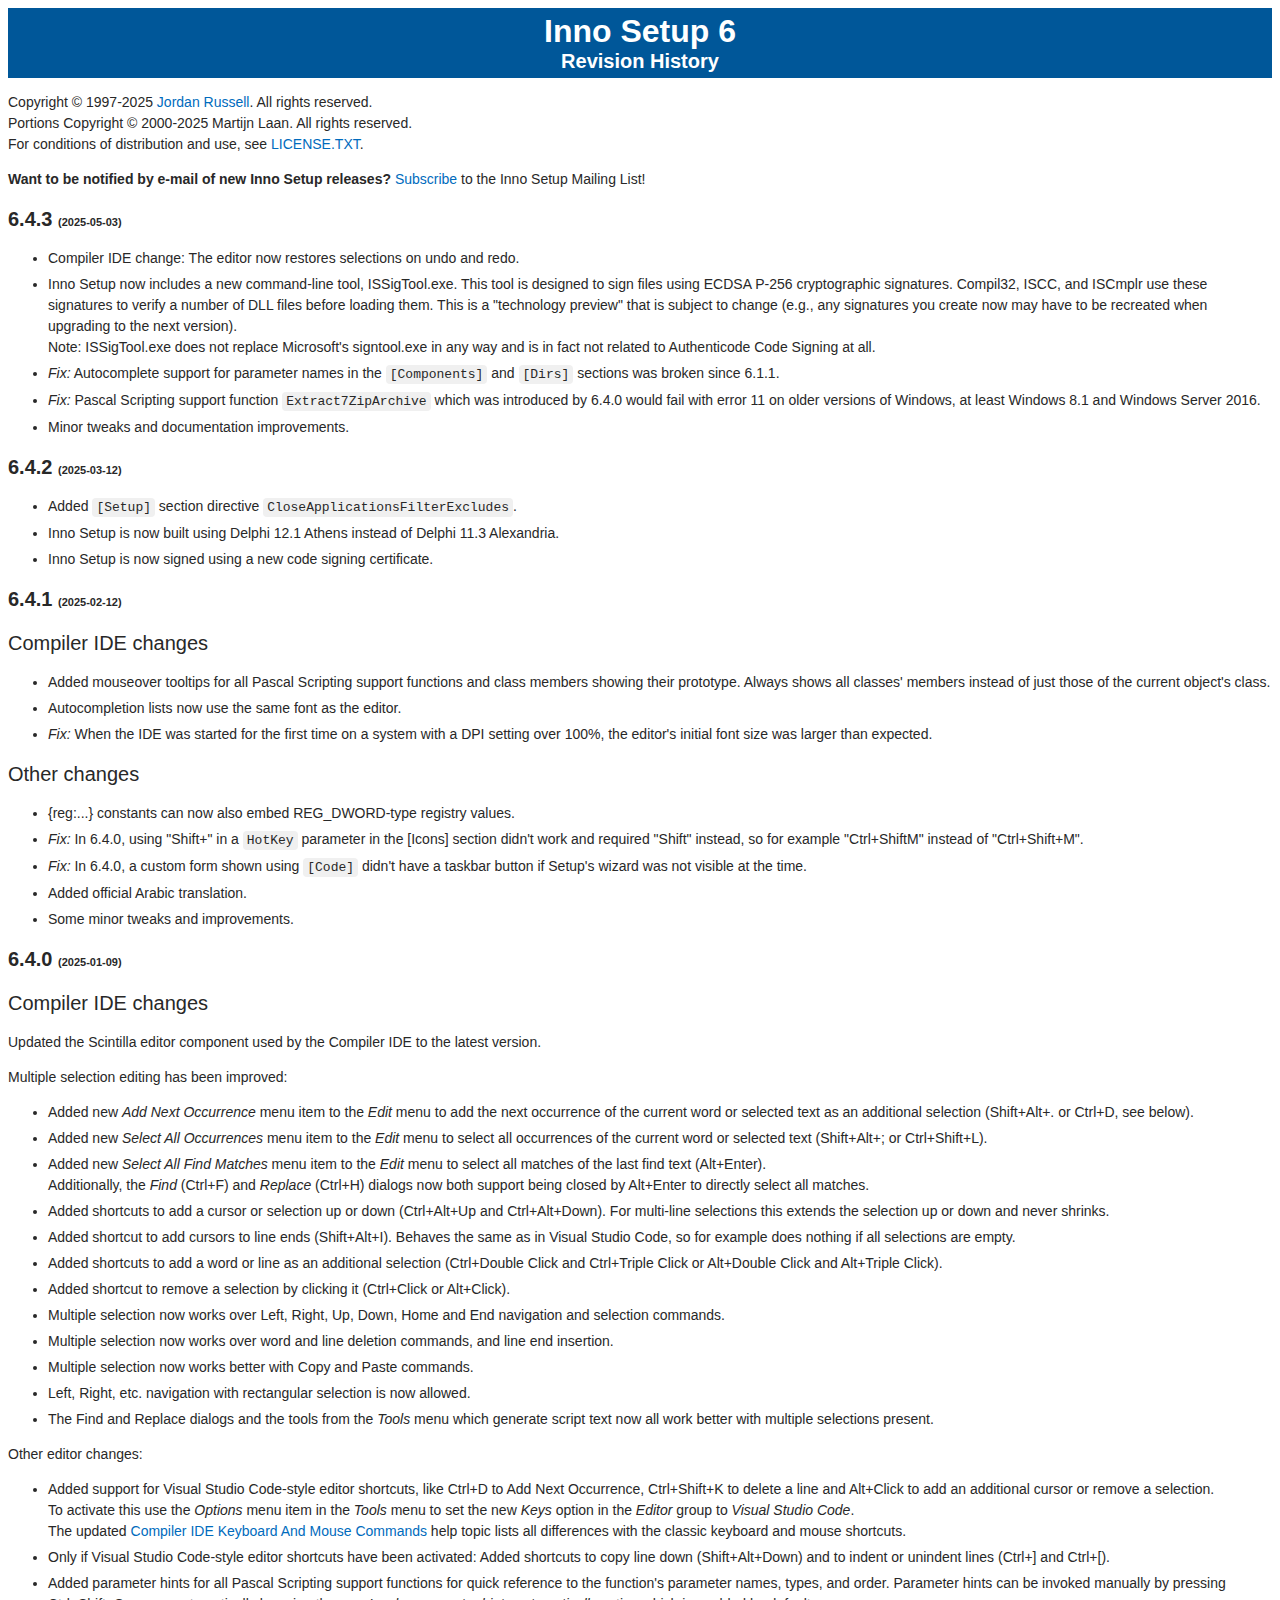
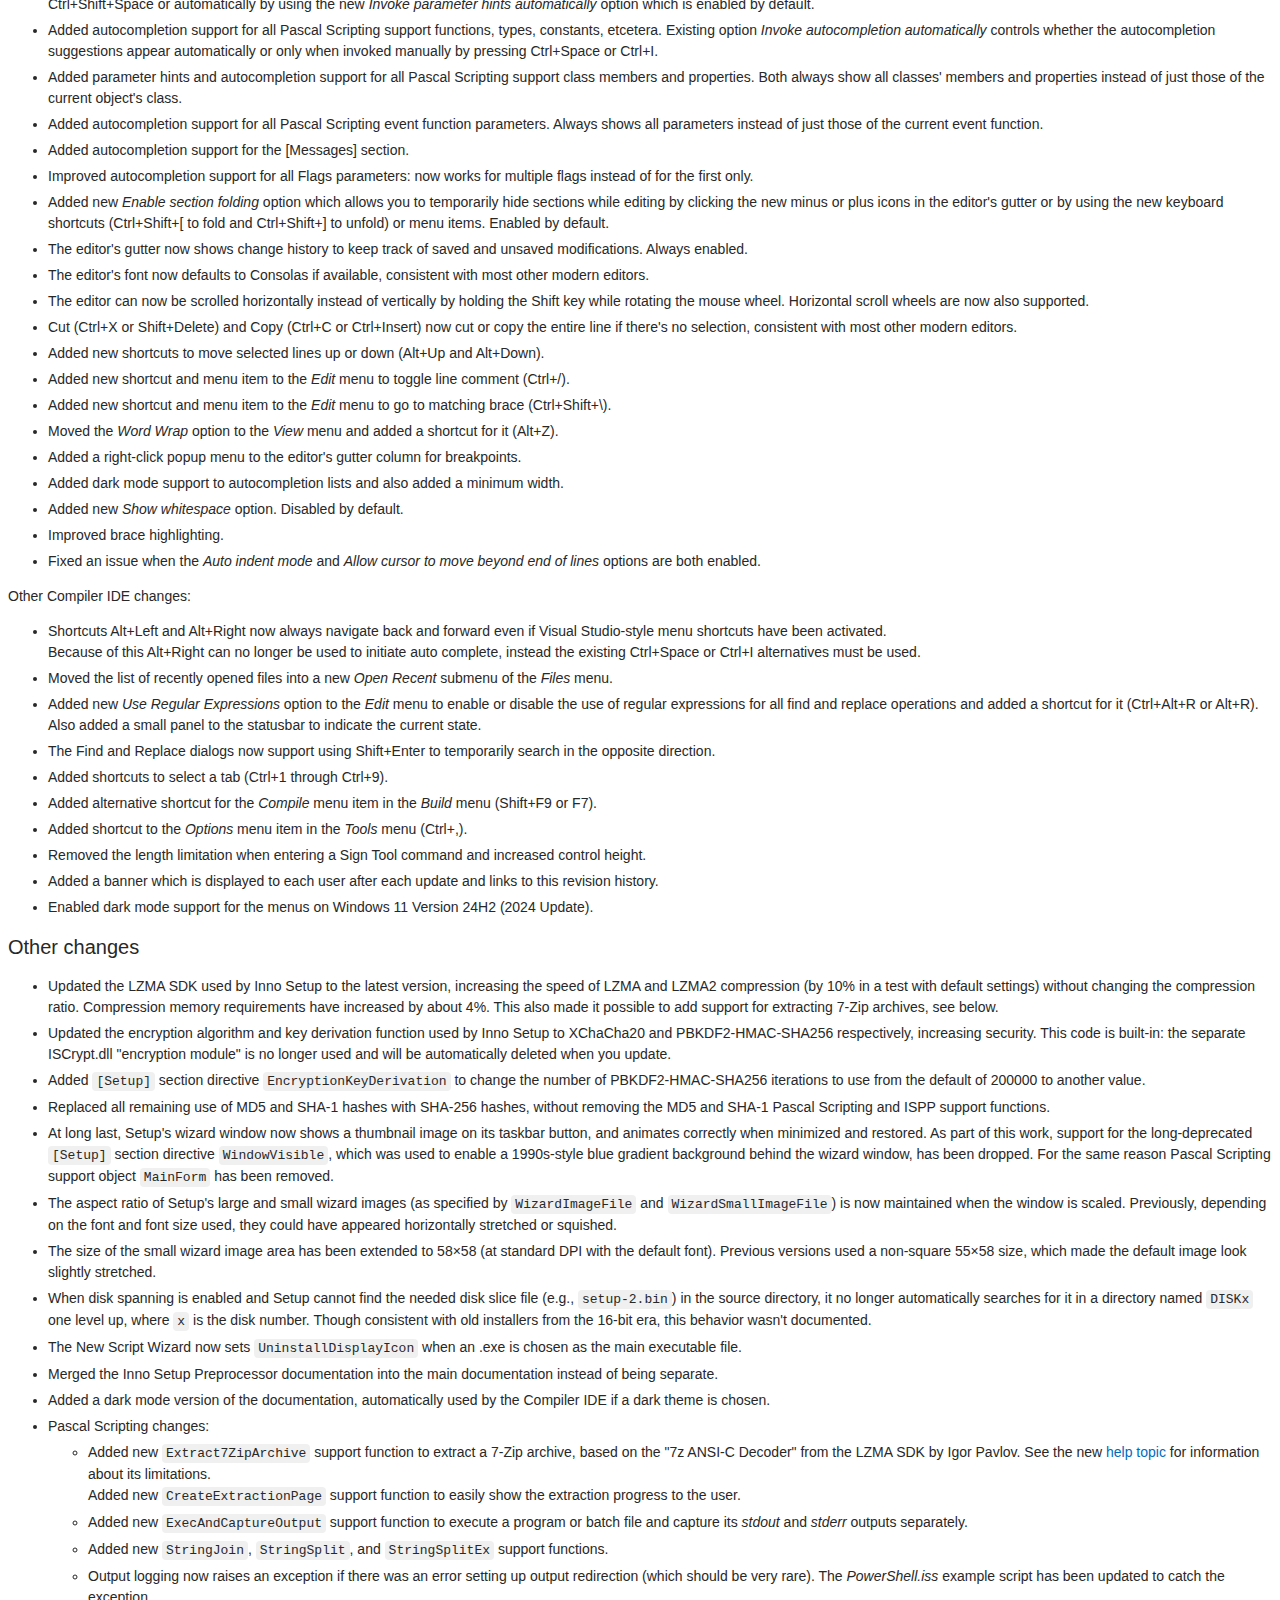
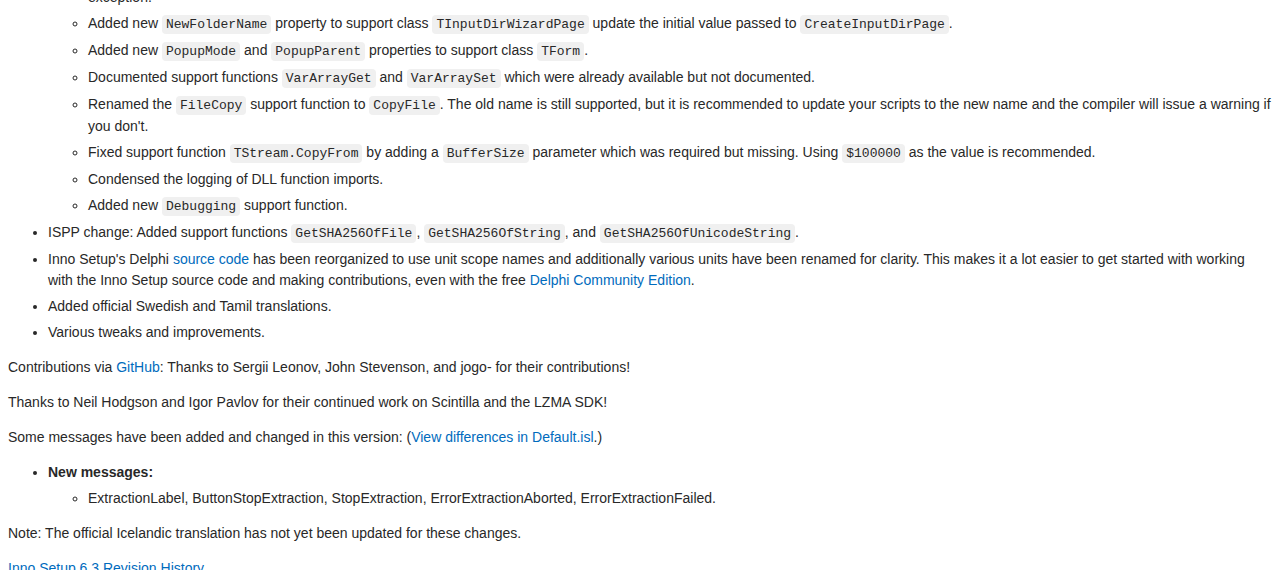
<file: InnoSetup6/whatsnew.htm>
<!DOCTYPE html>
<html lang="en">
<head>
<meta charset="utf-8" />
<title>Inno Setup 6 Revision History</title>
<base href="https://jrsoftware.org/" />
<style type="text/css">
    body         { font: calc(14rem/16)/1.5 "Segoe UI", sans-serif; color: #282828; background-color: white }
    a:link, a:visited { color: hsl(206, 100%, 37%); background-color: transparent; text-decoration: none }
    a[href]:hover { color: hsl(206, 100%, 30%); text-decoration: underline }
    tt, pre      { font: calc(13rem/16)/calc(21rem/16) monospace; color: inherit; background-color: #f0f0f0; padding: 2px 4px; border-radius: 4px }
    pre          { line-height: normal; padding: 10px; border-radius: 6px }
    li, div.limargins { margin-top: 5px; margin-bottom: 5px }
    div.bluehead { text-align: center; color: white; background-color: hsl(206, 100%, 30%); padding: 5px; font-weight: bold; line-height: normal }
    .date        { font-size: calc(11rem/16); font-weight: bold }
    .head1       { font-size: calc(32rem/16) }
    .head2       { font-size: calc(20rem/16) }
    .ver         { font-size: calc(20rem/16); font-weight: bold }
</style>
</head>
<body>

<div class="bluehead"><span class="head1">Inno Setup 6</span><br /><span class="head2">Revision History</span></div>

<p>Copyright © 1997-2025 <a href="./">Jordan Russell</a>. All rights reserved.<br />
Portions Copyright © 2000-2025 Martijn Laan. All rights reserved.<br />
For conditions of distribution and use, see <a href="files/is/license.txt">LICENSE.TXT</a>.
</p>

<p><b>Want to be notified by e-mail of new Inno Setup releases?</b> <a href="ismail.php">Subscribe</a> to the Inno Setup Mailing List!</p>

<p><a name="6.4.3"></a><span class="ver">6.4.3 </span><span class="date">(2025-05-03)</span></p>
<ul>
  <li>Compiler IDE change: The editor now restores selections on undo and redo.</li>
  <li>Inno Setup now includes a new command-line tool, ISSigTool.exe. This tool is designed to sign files using ECDSA P-256 cryptographic signatures. Compil32, ISCC, and ISCmplr use these signatures to verify a number of DLL files before loading them. This is a &quot;technology preview&quot; that is subject to change (e.g., any signatures you create now may have to be recreated when upgrading to the next version).<br />Note: ISSigTool.exe does not replace Microsoft's signtool.exe in any way and is in fact not related to Authenticode Code Signing at all.</li>
  <li><i>Fix:</i> Autocomplete support for parameter names in the <tt>[Components]</tt> and <tt>[Dirs]</tt> sections was broken since 6.1.1.</li>
  <li><i>Fix:</i> Pascal Scripting support function <tt>Extract7ZipArchive</tt> which was introduced by 6.4.0 would fail with error 11 on older versions of Windows, at least Windows 8.1 and Windows Server 2016.</li>
  <li>Minor tweaks and documentation improvements.</li>
</ul>

<p><a name="6.4.2"></a><span class="ver">6.4.2 </span><span class="date">(2025-03-12)</span></p>
<ul>
  <li>Added <tt>[Setup]</tt> section directive <tt>CloseApplicationsFilterExcludes</tt>.</li>
  <li>Inno Setup is now built using Delphi 12.1 Athens instead of Delphi 11.3 Alexandria.</li>
  <li>Inno Setup is now signed using a new code signing certificate.</li>
</ul>

<p><a name="6.4.1"></a><span class="ver">6.4.1 </span><span class="date">(2025-02-12)</span></p>
<p><span class="head2">Compiler IDE changes</span></p>
<ul>
  <li>Added mouseover tooltips for all Pascal Scripting support functions and class members showing their prototype. Always shows all classes' members instead of just those of the current object's class.</li>
  <li>Autocompletion lists now use the same font as the editor.</li>
  <li><i>Fix:</i> When the IDE was started for the first time on a system with a DPI setting over 100%, the editor's initial font size was larger than expected.</li>
</ul>
<p><span class="head2">Other changes</span></p>
<ul>
  <li>{reg:...} constants can now also embed REG_DWORD-type registry values.</li>
  <li><i>Fix:</i> In 6.4.0, using &quot;Shift+&quot; in a <tt>HotKey</tt> parameter in the [Icons] section didn't work and required &quot;Shift&quot; instead, so for example &quot;Ctrl+ShiftM&quot; instead of &quot;Ctrl+Shift+M&quot;.</li>
  <li><i>Fix:</i> In 6.4.0, a custom form shown using <tt>[Code]</tt> didn't have a taskbar button if Setup's wizard was not visible at the time.</li>
  <li>Added official Arabic translation.</li>
  <li>Some minor tweaks and improvements.</li>
</ul>

<p><a name="6.4.0"></a><span class="ver">6.4.0 </span><span class="date">(2025-01-09)</span></p>
<p><span class="head2">Compiler IDE changes</span></p>
<p>Updated the Scintilla editor component used by the Compiler IDE to the latest version.</p>
<p>Multiple selection editing has been improved:</p>
<ul>
  <li>Added new <i>Add Next Occurrence</i> menu item to the <i>Edit</i> menu to add the next occurrence of the current word or selected text as an additional selection (Shift+Alt+. or Ctrl+D, see below).</li>
  <li>Added new <i>Select All Occurrences</i> menu item to the <i>Edit</i> menu to select all occurrences of the current word or selected text (Shift+Alt+; or Ctrl+Shift+L).</li>
  <li>Added new <i>Select All Find Matches</i> menu item to the <i>Edit</i> menu to select all matches of the last find text (Alt+Enter).<br />Additionally, the <i>Find</i> (Ctrl+F) and <i>Replace</i> (Ctrl+H) dialogs now both support being closed by Alt+Enter to directly select all matches.</li>
  <li>Added shortcuts to add a cursor or selection up or down (Ctrl+Alt+Up and Ctrl+Alt+Down). For multi-line selections this extends the selection up or down and never shrinks.</li>
  <li>Added shortcut to add cursors to line ends (Shift+Alt+I). Behaves the same as in Visual Studio Code, so for example does nothing if all selections are empty.</li>
  <li>Added shortcuts to add a word or line as an additional selection (Ctrl+Double Click and Ctrl+Triple Click or Alt+Double Click and Alt+Triple Click).</li>
  <li>Added shortcut to remove a selection by clicking it (Ctrl+Click or Alt+Click).</li>
  <li>Multiple selection now works over Left, Right, Up, Down, Home and End navigation and selection commands.</li>
  <li>Multiple selection now works over word and line deletion commands, and line end insertion.</li>
  <li>Multiple selection now works better with Copy and Paste commands.</li>
  <li>Left, Right, etc. navigation with rectangular selection is now allowed.</li>
  <li>The Find and Replace dialogs and the tools from the <i>Tools</i> menu which generate script text now all work better with multiple selections present.</li>
</ul>
<p>Other editor changes:</p>
<ul>
  <li>Added support for Visual Studio Code-style editor shortcuts, like Ctrl+D to Add Next Occurrence, Ctrl+Shift+K to delete a line and Alt+Click to add an additional cursor or remove a selection.<br />To activate this use the <i>Options</i> menu item in the <i>Tools</i> menu to set the new <i>Keys</i> option in the <i>Editor</i> group to <i>Visual Studio Code</i>.<br />The updated <a href="https://jrsoftware.org/ishelp/index.php?topic=compformshortcuts">Compiler IDE Keyboard And Mouse Commands</a> help topic lists all differences with the classic keyboard and mouse shortcuts.</li>
  <li>Only if Visual Studio Code-style editor shortcuts have been activated: Added shortcuts to copy line down (Shift+Alt+Down) and to indent or unindent lines (Ctrl+] and Ctrl+[).</li>
  <li>Added parameter hints for all Pascal Scripting support functions for quick reference to the function's parameter names, types, and order. Parameter hints can be invoked manually by pressing Ctrl+Shift+Space or automatically by using the new <i>Invoke parameter hints automatically</i> option which is enabled by default.</li>
  <li>Added autocompletion support for all Pascal Scripting support functions, types, constants, etcetera. Existing option <i>Invoke autocompletion automatically</i> controls whether the autocompletion suggestions appear automatically or only when invoked manually by pressing Ctrl+Space or Ctrl+I.</li>
  <li>Added parameter hints and autocompletion support for all Pascal Scripting support class members and properties. Both always show all classes' members and properties instead of just those of the current object's class.</li>
  <li>Added autocompletion support for all Pascal Scripting event function parameters. Always shows all parameters instead of just those of the current event function.</li>
  <li>Added autocompletion support for the [Messages] section.</li>
  <li>Improved autocompletion support for all Flags parameters: now works for multiple flags instead of for the first only.</li>
  <li>Added new <i>Enable section folding</i> option which allows you to temporarily hide sections while editing by clicking the new minus or plus icons in the editor's gutter or by using the new keyboard shortcuts (Ctrl+Shift+[ to fold and Ctrl+Shift+] to unfold) or menu items. Enabled by default.</li>
  <li>The editor's gutter now shows change history to keep track of saved and unsaved modifications. Always enabled.</li>
  <li>The editor's font now defaults to Consolas if available, consistent with most other modern editors.</li>
  <li>The editor can now be scrolled horizontally instead of vertically by holding the Shift key while rotating the mouse wheel. Horizontal scroll wheels are now also supported.</li>
  <li>Cut (Ctrl+X or Shift+Delete) and Copy (Ctrl+C or Ctrl+Insert) now cut or copy the entire line if there's no selection, consistent with most other modern editors.</li>
  <li>Added new shortcuts to move selected lines up or down (Alt+Up and Alt+Down).</li>
  <li>Added new shortcut and menu item to the <i>Edit</i> menu to toggle line comment (Ctrl+/).</li>
  <li>Added new shortcut and menu item to the <i>Edit</i> menu to go to matching brace (Ctrl+Shift+\).</li>
  <li>Moved the <i>Word Wrap</i> option to the <i>View</i> menu and added a shortcut for it (Alt+Z).</li>
  <li>Added a right-click popup menu to the editor's gutter column for breakpoints.</li>
  <li>Added dark mode support to autocompletion lists and also added a minimum width.</li>
  <li>Added new <i>Show whitespace</i> option. Disabled by default.</li>
  <li>Improved brace highlighting.</li>
  <li>Fixed an issue when the <i>Auto indent mode</i> and <i>Allow cursor to move beyond end of lines</i> options are both enabled.</li>  
</ul>
<p>Other Compiler IDE changes:</p>
<ul>
  <li>Shortcuts Alt+Left and Alt+Right now always navigate back and forward even if Visual Studio-style menu shortcuts have been activated.<br />Because of this Alt+Right can no longer be used to initiate auto complete, instead the existing Ctrl+Space or Ctrl+I alternatives must be used.</li>
  <li>Moved the list of recently opened files into a new <i>Open Recent</i> submenu of the <i>Files</i> menu.</li>
  <li>Added new <i>Use Regular Expressions</i> option to the <i>Edit</i> menu to enable or disable the use of regular expressions for all find and replace operations and added a shortcut for it (Ctrl+Alt+R or Alt+R). Also added a small panel to the statusbar to indicate the current state.</li>
  <li>The Find and Replace dialogs now support using Shift+Enter to temporarily search in the opposite direction.</li>
  <li>Added shortcuts to select a tab (Ctrl+1 through Ctrl+9).</li>
  <li>Added alternative shortcut for the <i>Compile</i> menu item in the <i>Build</i> menu (Shift+F9 or F7).</li>
  <li>Added shortcut to the <i>Options</i> menu item in the <i>Tools</i> menu (Ctrl+,).</li>
  <li>Removed the length limitation when entering a Sign Tool command and increased control height.</li>
  <li>Added a banner which is displayed to each user after each update and links to this revision history.</li>
  <li>Enabled dark mode support for the menus on Windows 11 Version 24H2 (2024 Update).</li>
</ul>
<p><span class="head2">Other changes</span></p>
<ul>
  <li>Updated the LZMA SDK used by Inno Setup to the latest version, increasing the speed of LZMA and LZMA2 compression (by 10% in a test with default settings) without changing the compression ratio. Compression memory requirements have increased by about 4%. This also made it possible to add support for extracting 7-Zip archives, see below.</li>
  <li>Updated the encryption algorithm and key derivation function used by Inno Setup to XChaCha20 and PBKDF2-HMAC-SHA256 respectively, increasing security. This code is built-in: the separate ISCrypt.dll "encryption module" is no longer used and will be automatically deleted when you update.</li>
  <li>Added <tt>[Setup]</tt> section directive <tt>EncryptionKeyDerivation</tt> to change the number of PBKDF2-HMAC-SHA256 iterations to use from the default of 200000 to another value.</li>
  <li>Replaced all remaining use of MD5 and SHA-1 hashes with SHA-256 hashes, without removing the MD5 and SHA-1 Pascal Scripting and ISPP support functions.</li>
  <li>At long last, Setup's wizard window now shows a thumbnail image on its taskbar button, and animates correctly when minimized and restored. As part of this work, support for the long-deprecated <tt>[Setup]</tt> section directive <tt>WindowVisible</tt>, which was used to enable a 1990s-style blue gradient background behind the wizard window, has been dropped. For the same reason Pascal Scripting support object <tt>MainForm</tt> has been removed.</li>
  <li>The aspect ratio of Setup's large and small wizard images (as specified by <tt>WizardImageFile</tt> and <tt>WizardSmallImageFile</tt>) is now maintained when the window is scaled. Previously, depending on the font and font size used, they could have appeared horizontally stretched or squished.</li>
  <li>The size of the small wizard image area has been extended to 58&times;58 (at standard DPI with the default font). Previous versions used a non-square 55&times;58 size, which made the default image look slightly stretched.</li>
  <li>When disk spanning is enabled and Setup cannot find the needed disk slice file (e.g., <tt>setup-2.bin</tt>) in the source directory, it no longer automatically searches for it in a directory named <tt>DISKx</tt> one level up, where <tt>x</tt> is the disk number. Though consistent with old installers from the 16-bit era, this behavior wasn't documented.</li>
  <li>The New Script Wizard now sets <tt>UninstallDisplayIcon</tt> when an .exe is chosen as the main executable file.</li>
  <li>Merged the Inno Setup Preprocessor documentation into the main documentation instead of being separate.</li>
  <li>Added a dark mode version of the documentation, automatically used by the Compiler IDE if a dark theme is chosen.</li>
  <li>Pascal Scripting changes:
  <ul>
    <li>Added new <tt>Extract7ZipArchive</tt> support function to extract a 7-Zip archive, based on the &quot;7z ANSI-C Decoder&quot; from the LZMA SDK by Igor Pavlov. See the new <a href="https://jrsoftware.org/ishelp/index.php?topic=isxfunc_extract7ziparchive">help topic</a> for information about its limitations.<br />Added new <tt>CreateExtractionPage</tt> support function to easily show the extraction progress to the user.</li>
    <li>Added new <tt>ExecAndCaptureOutput</tt> support function to execute a program or batch file and capture its <i>stdout</i> and <i>stderr</i> outputs separately.</li>
    <li>Added new <tt>StringJoin</tt>, <tt>StringSplit</tt>, and <tt>StringSplitEx</tt> support functions.</li>
    <li>Output logging now raises an exception if there was an error setting up output redirection (which should be very rare). The <i>PowerShell.iss</i> example script has been updated to catch the exception.</li>
    <li>Added new <tt>NewFolderName</tt> property to support class <tt>TInputDirWizardPage</tt> update the initial value passed to <tt>CreateInputDirPage</tt>.</li>
    <li>Added new <tt>PopupMode</tt> and <tt>PopupParent</tt> properties to support class <tt>TForm</tt>.</li>
    <li>Documented support functions <tt>VarArrayGet</tt> and <tt>VarArraySet</tt> which were already available but not documented.</li>
    <li>Renamed the <tt>FileCopy</tt> support function to <tt>CopyFile</tt>. The old name is still supported, but it is recommended to update your scripts to the new name and the compiler will issue a warning if you don't.</li>
    <li>Fixed support function <tt>TStream.CopyFrom</tt> by adding a <tt>BufferSize</tt> parameter which was required but missing. Using <tt>$100000</tt> as the value is recommended.</li>
    <li>Condensed the logging of DLL function imports.</li>
    <li>Added new <tt>Debugging</tt> support function.</li>
  </ul>
  </li>
  <li>ISPP change: Added support functions <tt>GetSHA256OfFile</tt>, <tt>GetSHA256OfString</tt>, and <tt>GetSHA256OfUnicodeString</tt>.</li>
  <li>Inno Setup's Delphi <a href="https://github.com/jrsoftware/issrc" target="_blank">source code</a> has been reorganized to use unit scope names and additionally various units have been renamed for clarity. This makes it a lot easier to get started with working with the Inno Setup source code and making contributions, even with the free <a href="https://www.embarcadero.com/products/delphi/starter/free-download">Delphi Community Edition</a>.</li>
  <li>Added official Swedish and Tamil translations.</li>
  <li>Various tweaks and improvements.</li>
</ul>

<p>Contributions via <a href="https://github.com/jrsoftware/issrc" target="_blank">GitHub</a>: Thanks to Sergii Leonov, John Stevenson, and jogo- for their contributions!</p>

<p>Thanks to Neil Hodgson and Igor Pavlov for their continued work on Scintilla and the LZMA SDK!</p>

<p>Some messages have been added and changed in this version: (<a href="https://github.com/jrsoftware/issrc/commit/d18bab1c9234aa8bba6c8e277121e562724d331c">View differences in Default.isl</a>.)</p>
<ul>
  <li><b>New messages:</b>
  <ul>
    <li>ExtractionLabel, ButtonStopExtraction, StopExtraction, ErrorExtractionAborted, ErrorExtractionFailed.</li>
  </ul>
  </li>
</ul>

<p>Note: The official Icelandic translation has not yet been updated for these changes.</li>

<p><a href="files/is6.3-whatsnew.htm">Inno Setup 6.3 Revision History</a></p>

</body>
</html>
</file>
